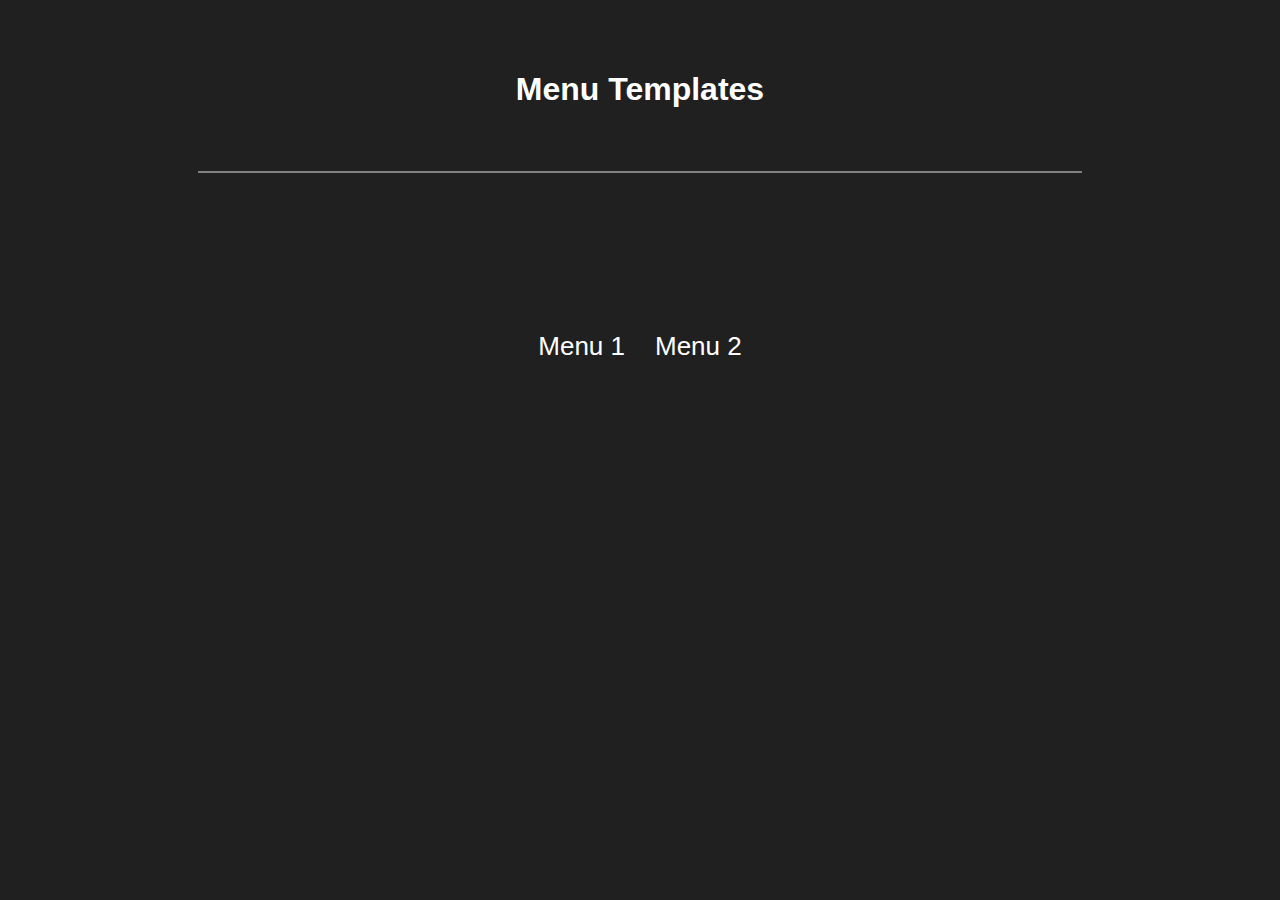
<file: index.html>
<!DOCTYPE html>
<html lang="en">
<head>
    <meta charset="UTF-8">
    <meta name="viewport" content="width=device-width, initial-scale=1.0">
    <title>Home | Menu Templates</title>
    <link rel="stylesheet" href="index.css">
    <link rel="stylesheet" href="https://cdnjs.cloudflare.com/ajax/libs/font-awesome/4.7.0/css/font-awesome.min.css">
    <link rel="icon" href="pictures/">
</head>
<body>
    <h1>Menu Templates</h1>
    <ul>
        <a href="menu_one.html"><li>Menu 1</li></a>
        <a href="menu_two.html"><li>Menu 2</li></a>
    </ul>
</body>
</html>
</file>
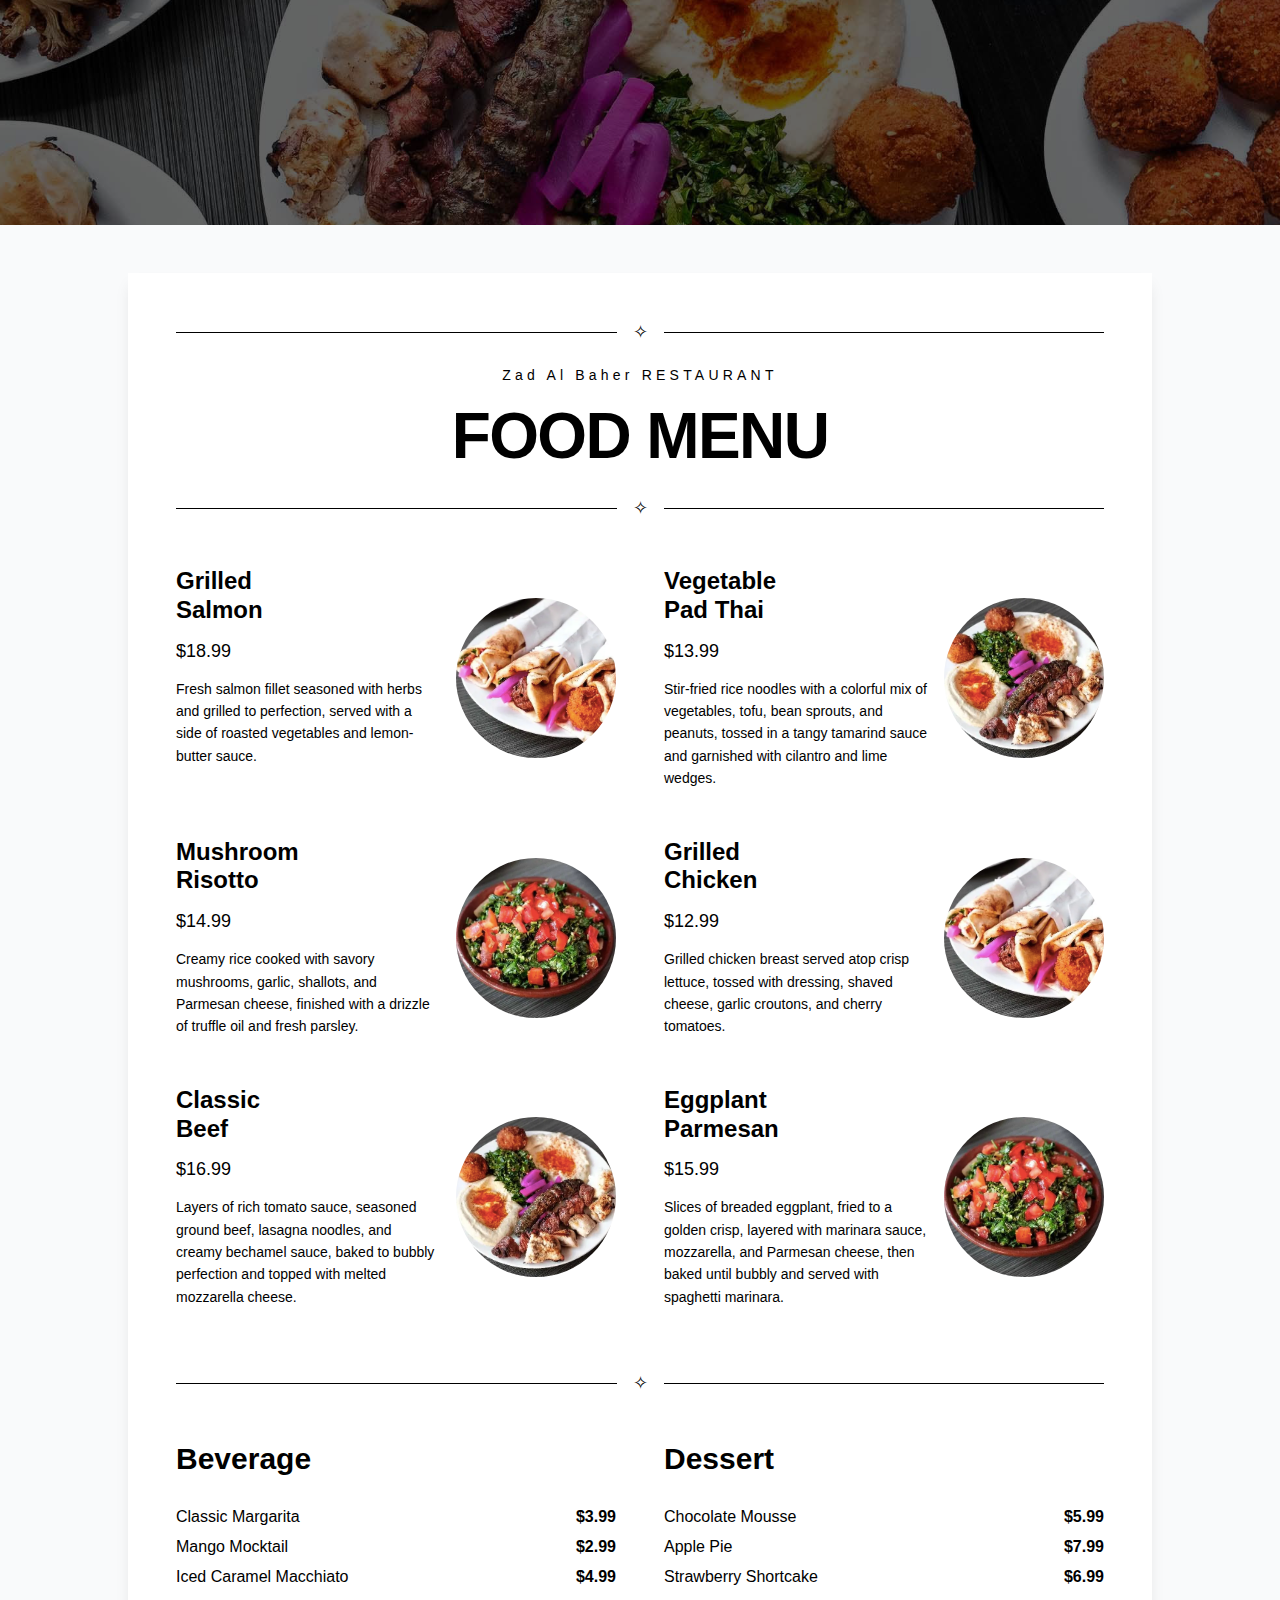
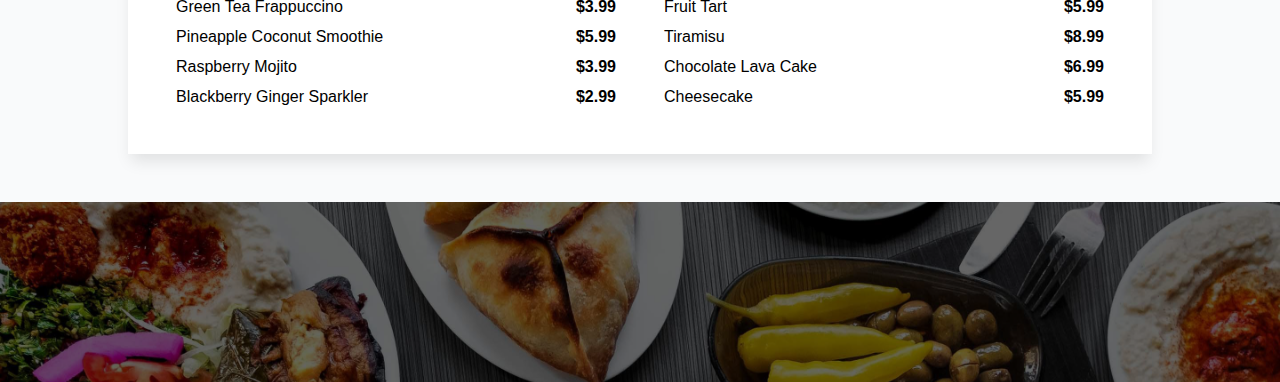
<file: menu_one.html>
<!DOCTYPE html>
<html lang="en">
<head>
    <meta charset="UTF-8">
    <meta name="viewport" content="width=device-width, initial-scale=1.0">
    <title>Home | Menu 1 Template</title>
    <link rel="stylesheet" href="menu_one.css">
    <link rel="stylesheet" href="https://cdnjs.cloudflare.com/ajax/libs/font-awesome/4.7.0/css/font-awesome.min.css">
    <link rel="icon" href="pictures/">
</head>
<body>
    <header></header>
    <div class="body">
        <div class="container">
            <!-- Header Section -->
            <div class="header">
                <!-- Top decorative line -->
                <div class="decorative-line">
                    <div class="line"></div>
                    <div class="star">✧</div>
                    <div class="line"></div>
                </div>
                
                <h1 class="restaurant-name">Zad Al Baher RESTAURANT</h1>
                
                <h2 class="menu-title">FOOD MENU</h2>
                
                <!-- Bottom decorative line -->
                <div class="decorative-line">
                    <div class="line"></div>
                    <div class="star">✧</div>
                    <div class="line"></div>
                </div>
            </div>
    
            <!-- Main Dishes Section -->
            <main>
                <section class="main-dishes">
                    <h1 id="title">Main Dishes</h1>
                    <div class="cats">
                        <div class="cat">
                            <div class="col col-1">
                                <h2 id="name">Grilled<br>Salmon</h2>
                                <h4 id="price">$18.99</h4>
                                <p id="description">Fresh salmon fillet seasoned with herbs and grilled to perfection, served with a side of roasted vegetables and lemon-butter sauce.</p>
                            </div>
                            <div class="col col-2">
                                <img id="image" src="pictures/Food 1.jpg" alt="Grilled Salmon">
                            </div>
                        </div>
                        <div class="cat">
                            <div class="col col-1">
                                <h2 id="name">Vegetable<br>Pad Thai</h2>
                                <h4 id="price">$13.99</h4>
                                <p id="description">Stir-fried rice noodles with a colorful mix of vegetables, tofu, bean sprouts, and peanuts, tossed in a tangy tamarind sauce and garnished with cilantro and lime wedges.</p>
                            </div>
                            <div class="col col-2">
                                <img id="image" src="pictures/Food 2.jpg" alt="Vegetable Pad Thai">
                            </div>
                        </div>
                        <div class="cat">
                            <div class="col col-1">
                                <h2 id="name">Mushroom<br>Risotto</h2>
                                <h4 id="price">$14.99</h4>
                                <p id="description">Creamy rice cooked with savory mushrooms, garlic, shallots, and Parmesan cheese, finished with a drizzle of truffle oil and fresh parsley.</p>
                            </div>
                            <div class="col col-2">
                                <img id="image" src="pictures/Food 3.jpg" alt="Mushroom Risotto">
                            </div>
                        </div>
                        <div class="cat">
                            <div class="col col-1">
                                <h2 id="name">Grilled<br>Chicken</h2>
                                <h4 id="price">$12.99</h4>
                                <p id="description">Grilled chicken breast served atop crisp lettuce, tossed with dressing, shaved cheese, garlic croutons, and cherry tomatoes.</p>
                            </div>
                            <div class="col col-2">
                                <img id="image" src="pictures/Food 1.jpg" alt="Grilled Chicken">
                            </div>
                        </div>
                        <div class="cat">
                            <div class="col col-1">
                                <h2 id="name">Classic<br>Beef</h2>
                                <h4 id="price">$16.99</h4>
                                <p id="description">Layers of rich tomato sauce, seasoned ground beef, lasagna noodles, and creamy bechamel sauce, baked to bubbly perfection and topped with melted mozzarella cheese.</p>
                            </div>
                            <div class="col col-2">
                                <img id="image" src="pictures/Food 2.jpg" alt="Classic Beef">
                            </div>
                        </div>
                        <div class="cat">
                            <div class="col col-1">
                                <h2 id="name">Eggplant<br>Parmesan</h2>
                                <h4 id="price">$15.99</h4>
                                <p id="description">Slices of breaded eggplant, fried to a golden crisp, layered with marinara sauce, mozzarella, and Parmesan cheese, then baked until bubbly and served with spaghetti marinara.</p>
                            </div>
                            <div class="col col-2">
                                <img id="image" src="pictures/Food 3.jpg" alt="Eggplant Parmesan">
                            </div>
                        </div>
                    </div>
                </section>
            </main>
    
            <!-- Decorative separator -->
            <div class="separator">
                <div class="line"></div>
                <div class="star">✧</div>
                <div class="line"></div>
            </div>
    
            <!-- Beverages and Desserts Section -->
            <div class="bottom-section">
                <!-- Beverages -->
                <div class="beverage-section">
                    <h3>Beverage</h3>
                    <div class="menu-list">
                        <div class="menu-item">
                            <span class="item-name">Classic Margarita</span>
                            <span class="item-price">$3.99</span>
                        </div>
                        <div class="menu-item">
                            <span class="item-name">Mango Mocktail</span>
                            <span class="item-price">$2.99</span>
                        </div>
                        <div class="menu-item">
                            <span class="item-name">Iced Caramel Macchiato</span>
                            <span class="item-price">$4.99</span>
                        </div>
                        <div class="menu-item">
                            <span class="item-name">Green Tea Frappuccino</span>
                            <span class="item-price">$3.99</span>
                        </div>
                        <div class="menu-item">
                            <span class="item-name">Pineapple Coconut Smoothie</span>
                            <span class="item-price">$5.99</span>
                        </div>
                        <div class="menu-item">
                            <span class="item-name">Raspberry Mojito</span>
                            <span class="item-price">$3.99</span>
                        </div>
                        <div class="menu-item">
                            <span class="item-name">Blackberry Ginger Sparkler</span>
                            <span class="item-price">$2.99</span>
                        </div>
                    </div>
                </div>
    
                <!-- Desserts -->
                <div class="dessert-section">
                    <h3>Dessert</h3>
                    <div class="menu-list">
                        <div class="menu-item">
                            <span class="item-name">Chocolate Mousse</span>
                            <span class="item-price">$5.99</span>
                        </div>
                        <div class="menu-item">
                            <span class="item-name">Apple Pie</span>
                            <span class="item-price">$7.99</span>
                        </div>
                        <div class="menu-item">
                            <span class="item-name">Strawberry Shortcake</span>
                            <span class="item-price">$6.99</span>
                        </div>
                        <div class="menu-item">
                            <span class="item-name">Fruit Tart</span>
                            <span class="item-price">$5.99</span>
                        </div>
                        <div class="menu-item">
                            <span class="item-name">Tiramisu</span>
                            <span class="item-price">$8.99</span>
                        </div>
                        <div class="menu-item">
                            <span class="item-name">Chocolate Lava Cake</span>
                            <span class="item-price">$6.99</span>
                        </div>
                        <div class="menu-item">
                            <span class="item-name">Cheesecake</span>
                            <span class="item-price">$5.99</span>
                        </div>
                    </div>
                </div>
            </div>
        </div>
    </div>
    <footer></footer>
</body>
</html>
</file>
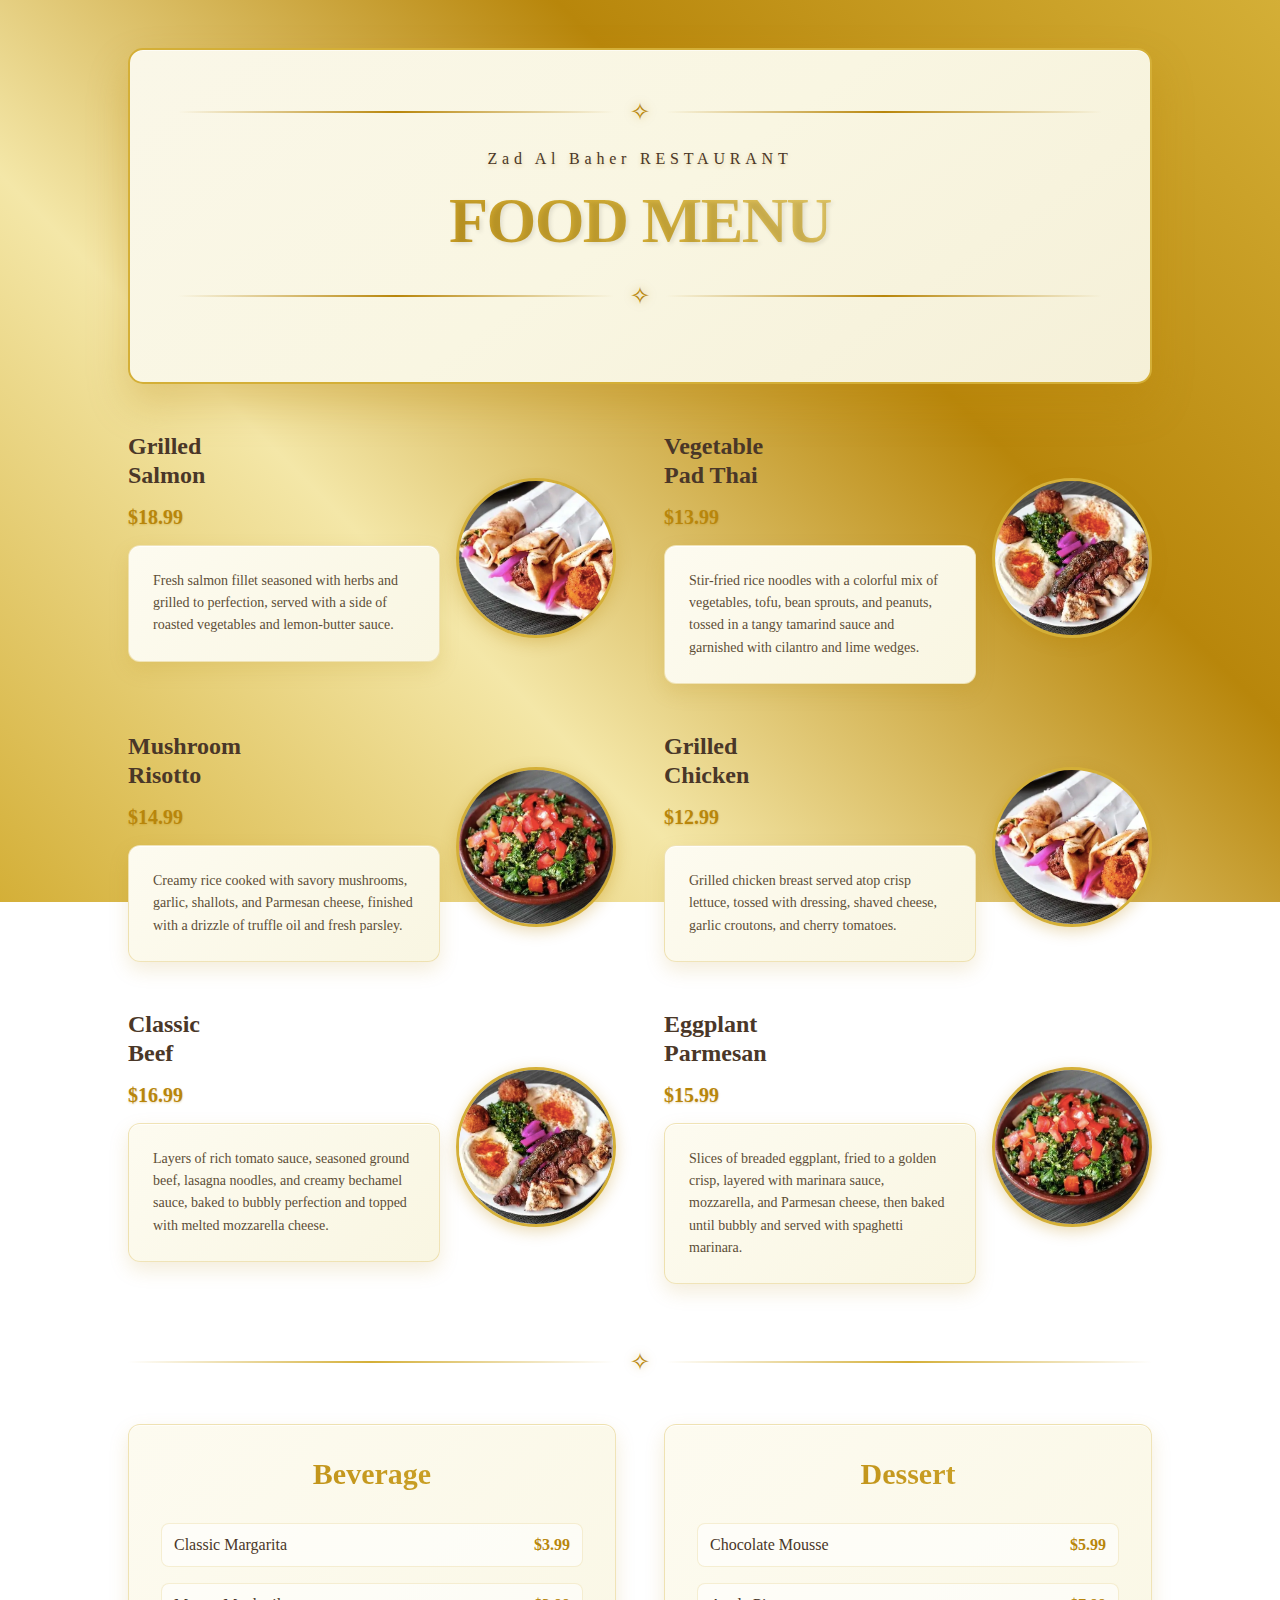
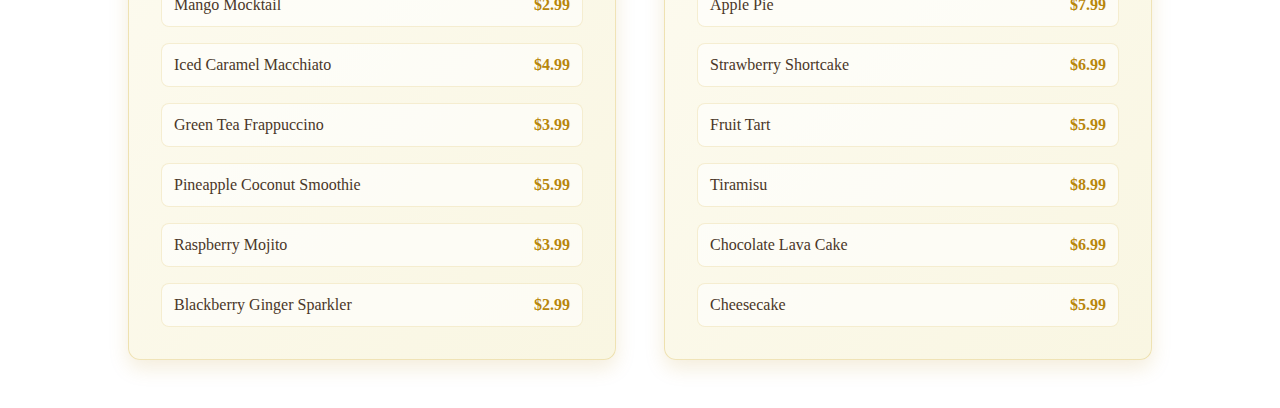
<file: menu_three.html>
<!DOCTYPE html>
<html lang="en">
<head>
    <meta charset="UTF-8">
    <meta name="viewport" content="width=device-width, initial-scale=1.0">
    <title>Home | Menu 3 Template</title>
    <link rel="stylesheet" href="menu_three.css">
    <link rel="stylesheet" href="https://cdnjs.cloudflare.com/ajax/libs/font-awesome/4.7.0/css/font-awesome.min.css">
    <link rel="icon" href="pictures/">
</head>
<body>
    <!-- <header></header> -->
    <div class="body">
        <div class="container">
            <!-- Header Section -->
            <div class="header">
                <!-- Top decorative line -->
                <div class="decorative-line">
                    <div class="line"></div>
                    <div class="star">✧</div>
                    <div class="line"></div>
                </div>
                
                <h1 class="restaurant-name">Zad Al Baher RESTAURANT</h1>
                
                <h2 class="menu-title">FOOD MENU</h2>
                
                <!-- Bottom decorative line -->
                <div class="decorative-line">
                    <div class="line"></div>
                    <div class="star">✧</div>
                    <div class="line"></div>
                </div>
            </div>
    
            <!-- Main Dishes Section -->
            <main>
                <section class="main-dishes">
                    <h1 id="title">Main Dishes</h1>
                    <div class="cats">
                        <div class="cat">
                            <div class="col col-1">
                                <h2 id="name">Grilled<br>Salmon</h2>
                                <h4 id="price">$18.99</h4>
                                <p id="description">Fresh salmon fillet seasoned with herbs and grilled to perfection, served with a side of roasted vegetables and lemon-butter sauce.</p>
                            </div>
                            <div class="col col-2">
                                <img id="image" src="pictures/Food 1.jpg" alt="Grilled Salmon">
                            </div>
                        </div>
                        <div class="cat">
                            <div class="col col-1">
                                <h2 id="name">Vegetable<br>Pad Thai</h2>
                                <h4 id="price">$13.99</h4>
                                <p id="description">Stir-fried rice noodles with a colorful mix of vegetables, tofu, bean sprouts, and peanuts, tossed in a tangy tamarind sauce and garnished with cilantro and lime wedges.</p>
                            </div>
                            <div class="col col-2">
                                <img id="image" src="pictures/Food 2.jpg" alt="Vegetable Pad Thai">
                            </div>
                        </div>
                        <div class="cat">
                            <div class="col col-1">
                                <h2 id="name">Mushroom<br>Risotto</h2>
                                <h4 id="price">$14.99</h4>
                                <p id="description">Creamy rice cooked with savory mushrooms, garlic, shallots, and Parmesan cheese, finished with a drizzle of truffle oil and fresh parsley.</p>
                            </div>
                            <div class="col col-2">
                                <img id="image" src="pictures/Food 3.jpg" alt="Mushroom Risotto">
                            </div>
                        </div>
                        <div class="cat">
                            <div class="col col-1">
                                <h2 id="name">Grilled<br>Chicken</h2>
                                <h4 id="price">$12.99</h4>
                                <p id="description">Grilled chicken breast served atop crisp lettuce, tossed with dressing, shaved cheese, garlic croutons, and cherry tomatoes.</p>
                            </div>
                            <div class="col col-2">
                                <img id="image" src="pictures/Food 1.jpg" alt="Grilled Chicken">
                            </div>
                        </div>
                        <div class="cat">
                            <div class="col col-1">
                                <h2 id="name">Classic<br>Beef</h2>
                                <h4 id="price">$16.99</h4>
                                <p id="description">Layers of rich tomato sauce, seasoned ground beef, lasagna noodles, and creamy bechamel sauce, baked to bubbly perfection and topped with melted mozzarella cheese.</p>
                            </div>
                            <div class="col col-2">
                                <img id="image" src="pictures/Food 2.jpg" alt="Classic Beef">
                            </div>
                        </div>
                        <div class="cat">
                            <div class="col col-1">
                                <h2 id="name">Eggplant<br>Parmesan</h2>
                                <h4 id="price">$15.99</h4>
                                <p id="description">Slices of breaded eggplant, fried to a golden crisp, layered with marinara sauce, mozzarella, and Parmesan cheese, then baked until bubbly and served with spaghetti marinara.</p>
                            </div>
                            <div class="col col-2">
                                <img id="image" src="pictures/Food 3.jpg" alt="Eggplant Parmesan">
                            </div>
                        </div>
                    </div>
                </section>
            </main>
    
            <!-- Decorative separator -->
            <div class="separator">
                <div class="line"></div>
                <div class="star">✧</div>
                <div class="line"></div>
            </div>
    
            <!-- Beverages and Desserts Section -->
            <div class="bottom-section">
                <!-- Beverages -->
                <div class="beverage-section">
                    <h3>Beverage</h3>
                    <div class="menu-list">
                        <div class="menu-item">
                            <span class="item-name">Classic Margarita</span>
                            <span class="item-price">$3.99</span>
                        </div>
                        <div class="menu-item">
                            <span class="item-name">Mango Mocktail</span>
                            <span class="item-price">$2.99</span>
                        </div>
                        <div class="menu-item">
                            <span class="item-name">Iced Caramel Macchiato</span>
                            <span class="item-price">$4.99</span>
                        </div>
                        <div class="menu-item">
                            <span class="item-name">Green Tea Frappuccino</span>
                            <span class="item-price">$3.99</span>
                        </div>
                        <div class="menu-item">
                            <span class="item-name">Pineapple Coconut Smoothie</span>
                            <span class="item-price">$5.99</span>
                        </div>
                        <div class="menu-item">
                            <span class="item-name">Raspberry Mojito</span>
                            <span class="item-price">$3.99</span>
                        </div>
                        <div class="menu-item">
                            <span class="item-name">Blackberry Ginger Sparkler</span>
                            <span class="item-price">$2.99</span>
                        </div>
                    </div>
                </div>
    
                <!-- Desserts -->
                <div class="dessert-section">
                    <h3>Dessert</h3>
                    <div class="menu-list">
                        <div class="menu-item">
                            <span class="item-name">Chocolate Mousse</span>
                            <span class="item-price">$5.99</span>
                        </div>
                        <div class="menu-item">
                            <span class="item-name">Apple Pie</span>
                            <span class="item-price">$7.99</span>
                        </div>
                        <div class="menu-item">
                            <span class="item-name">Strawberry Shortcake</span>
                            <span class="item-price">$6.99</span>
                        </div>
                        <div class="menu-item">
                            <span class="item-name">Fruit Tart</span>
                            <span class="item-price">$5.99</span>
                        </div>
                        <div class="menu-item">
                            <span class="item-name">Tiramisu</span>
                            <span class="item-price">$8.99</span>
                        </div>
                        <div class="menu-item">
                            <span class="item-name">Chocolate Lava Cake</span>
                            <span class="item-price">$6.99</span>
                        </div>
                        <div class="menu-item">
                            <span class="item-name">Cheesecake</span>
                            <span class="item-price">$5.99</span>
                        </div>
                    </div>
                </div>
            </div>
        </div>
    </div>
    <!-- <footer></footer> -->
</body>
</html>
</file>
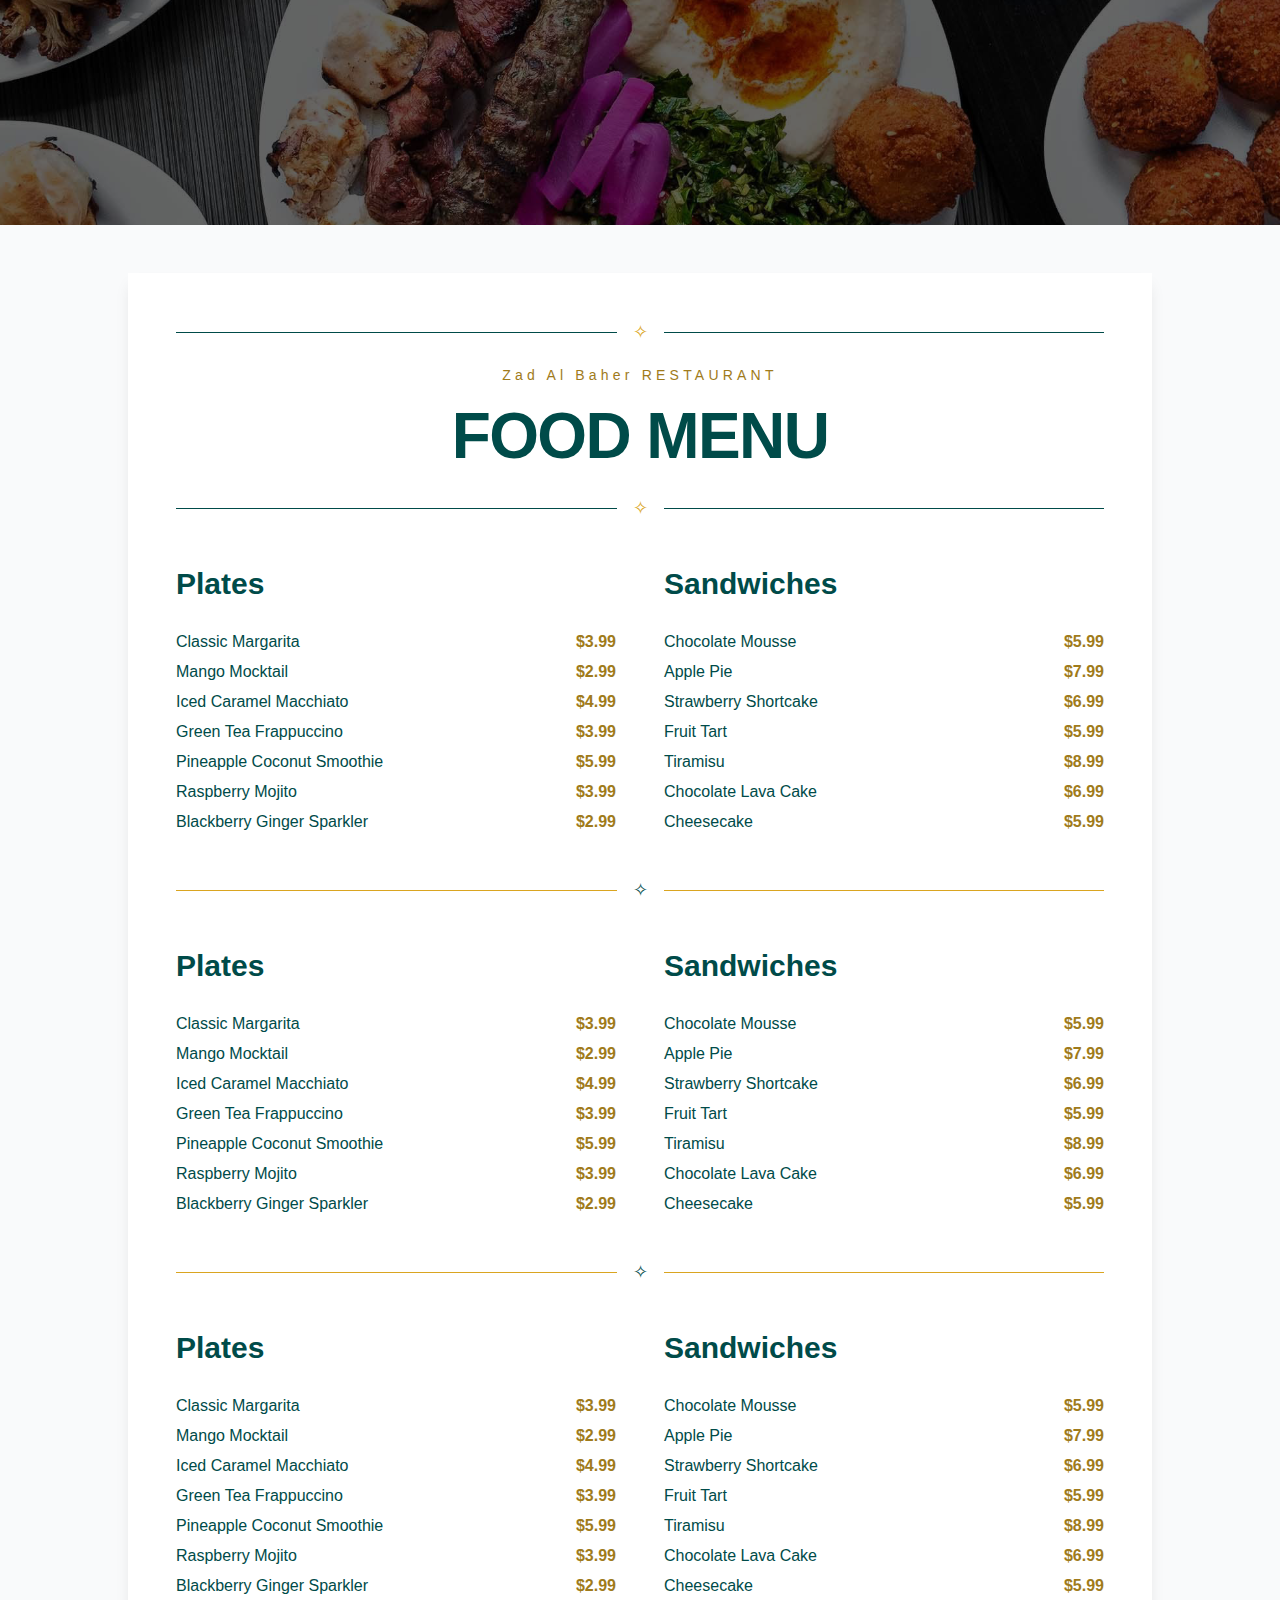
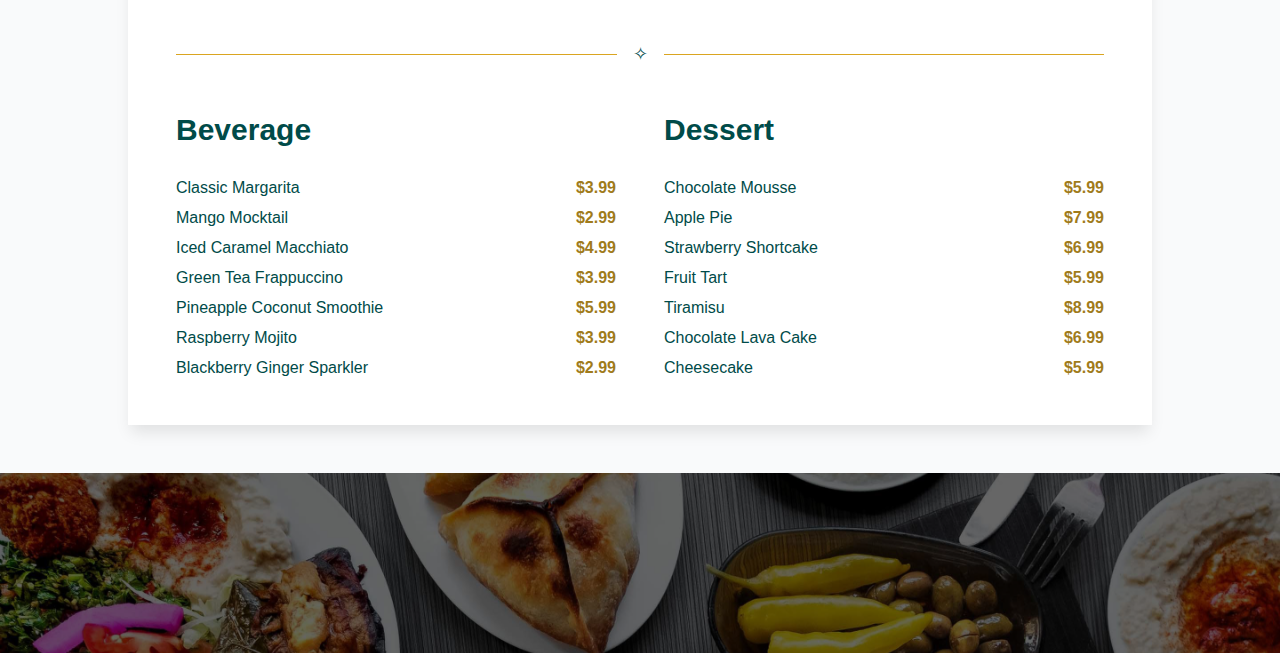
<file: menu_two.html>
<!DOCTYPE html>
<html lang="en">
<head>
    <meta charset="UTF-8">
    <meta name="viewport" content="width=device-width, initial-scale=1.0">
    <title>Home | Menu 2 Template</title>
    <link rel="stylesheet" href="menu_two.css">
    <link rel="stylesheet" href="https://cdnjs.cloudflare.com/ajax/libs/font-awesome/4.7.0/css/font-awesome.min.css">
    <link rel="icon" href="pictures/">
</head>
<body>
    <header></header>
    <div class="body">
        <div class="container">
            <!-- Header Section -->
            <div class="header">
                <!-- Top decorative line -->
                <div class="decorative-line">
                    <div class="line"></div>
                    <div class="star">✧</div>
                    <div class="line"></div>
                </div>
                
                <h1 class="restaurant-name">Zad Al Baher RESTAURANT</h1>
                
                <h2 class="menu-title">FOOD MENU</h2>
                
                <!-- Bottom decorative line -->
                <div class="decorative-line">
                    <div class="line"></div>
                    <div class="star">✧</div>
                    <div class="line"></div>
                </div>
            </div>
    
            <!-- Beverages and Desserts Section -->
            <div class="bottom-section">
                <!-- Beverages -->
                <div class="beverage-section">
                    <h3>Plates</h3>
                    <div class="menu-list">
                        <div class="menu-item">
                            <span class="item-name">Classic Margarita</span>
                            <span class="item-price">$3.99</span>
                        </div>
                        <div class="menu-item">
                            <span class="item-name">Mango Mocktail</span>
                            <span class="item-price">$2.99</span>
                        </div>
                        <div class="menu-item">
                            <span class="item-name">Iced Caramel Macchiato</span>
                            <span class="item-price">$4.99</span>
                        </div>
                        <div class="menu-item">
                            <span class="item-name">Green Tea Frappuccino</span>
                            <span class="item-price">$3.99</span>
                        </div>
                        <div class="menu-item">
                            <span class="item-name">Pineapple Coconut Smoothie</span>
                            <span class="item-price">$5.99</span>
                        </div>
                        <div class="menu-item">
                            <span class="item-name">Raspberry Mojito</span>
                            <span class="item-price">$3.99</span>
                        </div>
                        <div class="menu-item">
                            <span class="item-name">Blackberry Ginger Sparkler</span>
                            <span class="item-price">$2.99</span>
                        </div>
                    </div>
                </div>

                <!-- Desserts -->
                <div class="dessert-section">
                    <h3>Sandwiches</h3>
                    <div class="menu-list">
                        <div class="menu-item">
                            <span class="item-name">Chocolate Mousse</span>
                            <span class="item-price">$5.99</span>
                        </div>
                        <div class="menu-item">
                            <span class="item-name">Apple Pie</span>
                            <span class="item-price">$7.99</span>
                        </div>
                        <div class="menu-item">
                            <span class="item-name">Strawberry Shortcake</span>
                            <span class="item-price">$6.99</span>
                        </div>
                        <div class="menu-item">
                            <span class="item-name">Fruit Tart</span>
                            <span class="item-price">$5.99</span>
                        </div>
                        <div class="menu-item">
                            <span class="item-name">Tiramisu</span>
                            <span class="item-price">$8.99</span>
                        </div>
                        <div class="menu-item">
                            <span class="item-name">Chocolate Lava Cake</span>
                            <span class="item-price">$6.99</span>
                        </div>
                        <div class="menu-item">
                            <span class="item-name">Cheesecake</span>
                            <span class="item-price">$5.99</span>
                        </div>
                    </div>
                </div>
            </div>

            <!-- Decorative separator -->
            <div class="separator">
                <div class="line"></div>
                <div class="star">✧</div>
                <div class="line"></div>
            </div>

            <!-- Beverages and Desserts Section -->
            <div class="bottom-section">
                <!-- Beverages -->
                <div class="beverage-section">
                    <h3>Plates</h3>
                    <div class="menu-list">
                        <div class="menu-item">
                            <span class="item-name">Classic Margarita</span>
                            <span class="item-price">$3.99</span>
                        </div>
                        <div class="menu-item">
                            <span class="item-name">Mango Mocktail</span>
                            <span class="item-price">$2.99</span>
                        </div>
                        <div class="menu-item">
                            <span class="item-name">Iced Caramel Macchiato</span>
                            <span class="item-price">$4.99</span>
                        </div>
                        <div class="menu-item">
                            <span class="item-name">Green Tea Frappuccino</span>
                            <span class="item-price">$3.99</span>
                        </div>
                        <div class="menu-item">
                            <span class="item-name">Pineapple Coconut Smoothie</span>
                            <span class="item-price">$5.99</span>
                        </div>
                        <div class="menu-item">
                            <span class="item-name">Raspberry Mojito</span>
                            <span class="item-price">$3.99</span>
                        </div>
                        <div class="menu-item">
                            <span class="item-name">Blackberry Ginger Sparkler</span>
                            <span class="item-price">$2.99</span>
                        </div>
                    </div>
                </div>

                <!-- Desserts -->
                <div class="dessert-section">
                    <h3>Sandwiches</h3>
                    <div class="menu-list">
                        <div class="menu-item">
                            <span class="item-name">Chocolate Mousse</span>
                            <span class="item-price">$5.99</span>
                        </div>
                        <div class="menu-item">
                            <span class="item-name">Apple Pie</span>
                            <span class="item-price">$7.99</span>
                        </div>
                        <div class="menu-item">
                            <span class="item-name">Strawberry Shortcake</span>
                            <span class="item-price">$6.99</span>
                        </div>
                        <div class="menu-item">
                            <span class="item-name">Fruit Tart</span>
                            <span class="item-price">$5.99</span>
                        </div>
                        <div class="menu-item">
                            <span class="item-name">Tiramisu</span>
                            <span class="item-price">$8.99</span>
                        </div>
                        <div class="menu-item">
                            <span class="item-name">Chocolate Lava Cake</span>
                            <span class="item-price">$6.99</span>
                        </div>
                        <div class="menu-item">
                            <span class="item-name">Cheesecake</span>
                            <span class="item-price">$5.99</span>
                        </div>
                    </div>
                </div>
            </div>

            <!-- Decorative separator -->
            <div class="separator">
                <div class="line"></div>
                <div class="star">✧</div>
                <div class="line"></div>
            </div>

            <!-- Beverages and Desserts Section -->
            <div class="bottom-section">
                <!-- Beverages -->
                <div class="beverage-section">
                    <h3>Plates</h3>
                    <div class="menu-list">
                        <div class="menu-item">
                            <span class="item-name">Classic Margarita</span>
                            <span class="item-price">$3.99</span>
                        </div>
                        <div class="menu-item">
                            <span class="item-name">Mango Mocktail</span>
                            <span class="item-price">$2.99</span>
                        </div>
                        <div class="menu-item">
                            <span class="item-name">Iced Caramel Macchiato</span>
                            <span class="item-price">$4.99</span>
                        </div>
                        <div class="menu-item">
                            <span class="item-name">Green Tea Frappuccino</span>
                            <span class="item-price">$3.99</span>
                        </div>
                        <div class="menu-item">
                            <span class="item-name">Pineapple Coconut Smoothie</span>
                            <span class="item-price">$5.99</span>
                        </div>
                        <div class="menu-item">
                            <span class="item-name">Raspberry Mojito</span>
                            <span class="item-price">$3.99</span>
                        </div>
                        <div class="menu-item">
                            <span class="item-name">Blackberry Ginger Sparkler</span>
                            <span class="item-price">$2.99</span>
                        </div>
                    </div>
                </div>

                <!-- Desserts -->
                <div class="dessert-section">
                    <h3>Sandwiches</h3>
                    <div class="menu-list">
                        <div class="menu-item">
                            <span class="item-name">Chocolate Mousse</span>
                            <span class="item-price">$5.99</span>
                        </div>
                        <div class="menu-item">
                            <span class="item-name">Apple Pie</span>
                            <span class="item-price">$7.99</span>
                        </div>
                        <div class="menu-item">
                            <span class="item-name">Strawberry Shortcake</span>
                            <span class="item-price">$6.99</span>
                        </div>
                        <div class="menu-item">
                            <span class="item-name">Fruit Tart</span>
                            <span class="item-price">$5.99</span>
                        </div>
                        <div class="menu-item">
                            <span class="item-name">Tiramisu</span>
                            <span class="item-price">$8.99</span>
                        </div>
                        <div class="menu-item">
                            <span class="item-name">Chocolate Lava Cake</span>
                            <span class="item-price">$6.99</span>
                        </div>
                        <div class="menu-item">
                            <span class="item-name">Cheesecake</span>
                            <span class="item-price">$5.99</span>
                        </div>
                    </div>
                </div>
            </div>
    
            <!-- Decorative separator -->
            <div class="separator">
                <div class="line"></div>
                <div class="star">✧</div>
                <div class="line"></div>
            </div>
    
            <!-- Beverages and Desserts Section -->
            <div class="bottom-section">
                <!-- Beverages -->
                <div class="beverage-section">
                    <h3>Beverage</h3>
                    <div class="menu-list">
                        <div class="menu-item">
                            <span class="item-name">Classic Margarita</span>
                            <span class="item-price">$3.99</span>
                        </div>
                        <div class="menu-item">
                            <span class="item-name">Mango Mocktail</span>
                            <span class="item-price">$2.99</span>
                        </div>
                        <div class="menu-item">
                            <span class="item-name">Iced Caramel Macchiato</span>
                            <span class="item-price">$4.99</span>
                        </div>
                        <div class="menu-item">
                            <span class="item-name">Green Tea Frappuccino</span>
                            <span class="item-price">$3.99</span>
                        </div>
                        <div class="menu-item">
                            <span class="item-name">Pineapple Coconut Smoothie</span>
                            <span class="item-price">$5.99</span>
                        </div>
                        <div class="menu-item">
                            <span class="item-name">Raspberry Mojito</span>
                            <span class="item-price">$3.99</span>
                        </div>
                        <div class="menu-item">
                            <span class="item-name">Blackberry Ginger Sparkler</span>
                            <span class="item-price">$2.99</span>
                        </div>
                    </div>
                </div>
    
                <!-- Desserts -->
                <div class="dessert-section">
                    <h3>Dessert</h3>
                    <div class="menu-list">
                        <div class="menu-item">
                            <span class="item-name">Chocolate Mousse</span>
                            <span class="item-price">$5.99</span>
                        </div>
                        <div class="menu-item">
                            <span class="item-name">Apple Pie</span>
                            <span class="item-price">$7.99</span>
                        </div>
                        <div class="menu-item">
                            <span class="item-name">Strawberry Shortcake</span>
                            <span class="item-price">$6.99</span>
                        </div>
                        <div class="menu-item">
                            <span class="item-name">Fruit Tart</span>
                            <span class="item-price">$5.99</span>
                        </div>
                        <div class="menu-item">
                            <span class="item-name">Tiramisu</span>
                            <span class="item-price">$8.99</span>
                        </div>
                        <div class="menu-item">
                            <span class="item-name">Chocolate Lava Cake</span>
                            <span class="item-price">$6.99</span>
                        </div>
                        <div class="menu-item">
                            <span class="item-name">Cheesecake</span>
                            <span class="item-price">$5.99</span>
                        </div>
                    </div>
                </div>
            </div>
        </div>
    </div>
    <footer></footer>
</body>
</html>
</file>
<file: index.css>
body {
    background-color: #202020;
    font-family: Arial, Helvetica, sans-serif;
}

h1 {
    text-align: center;
    padding: 5% 0;
    width: 70%;
    margin: 0 auto;
    color: white;
    border-bottom: 2px solid grey;
}

ul {
    display: flex;
    margin: 12.5% auto;
    align-items: center;
    justify-content: center;
    padding: 0;
}

ul a {
    text-decoration: none;
    margin: 0 15px;
    width: fit-content;
}

ul a li {
    list-style: none;
    width: 100%;
    text-align: center;
    justify-content: center;
    color: white;
    font-size: 26px;
}

ul a li:hover {
    text-decoration: underline grey;
}

@media screen and (max-width: 414px) {
    ul {
        display: block;
        margin: 40% 0;
    }
    ul a li {
        margin: 50px 0;
        font-size: 20px;
    }
}
</file>
<file: menu_one.css>
* {
    margin: 0;
    padding: 0;
    box-sizing: border-box;
}

body {
    font-family: Arial, sans-serif;
    background-color: #f9fafb;
    /* padding: 3rem 1rem; */
    padding: 0;
}

header {
    background-image: url('pictures/Food_bg_header.jpg'); /* Replace with your image */
    background-size: cover;
    background-position: center;
    height: 25vh; /* Full height of the viewport */
    display: flex;
    flex-direction: column;
    justify-content: center; /* Center content vertically */
    align-items: center; /* Center content horizontally */
    color: white;
    text-align: center;
    background-repeat: no-repeat;
    background-attachment: fixed;
    filter: brightness(0.4);
}

.body {
    padding: 3rem 1rem;
}

.container {
    max-width: 64rem;
    margin: 0 auto;
    background-color: white;
    box-shadow: 0 10px 15px -3px rgba(0, 0, 0, 0.1);
    padding: 3rem;
}

/* Header Section */
.header {
    text-align: center;
    margin-bottom: 3rem;
}

.decorative-line {
    display: flex;
    align-items: center;
    justify-content: center;
    margin-bottom: 1.5rem;
}

.decorative-line .line {
    flex: 1;
    height: 1px;
    background-color: black;
}

.decorative-line .star {
    margin: 0 1rem;
    color: black;
    font-size: 1.125rem;
}

.restaurant-name {
    font-size: 0.875rem;
    letter-spacing: 0.3em;
    color: black;
    margin-bottom: 1rem;
    font-weight: 300;
}

.menu-title {
    font-size: 4rem;
    font-weight: bold;
    color: black;
    margin-bottom: 1.5rem;
    letter-spacing: -0.025em;
}

/* Main Dishes Section */
.main-dishes {
    margin-bottom: 4rem;
}

#title {
    display: none; /* We'll use the header instead */
}

.cats {
    display: grid;
    grid-template-columns: 1fr 1fr;
    gap: 3rem;
}

.cat {
    display: flex;
    gap: 1rem;
    align-items: flex-start;
}

.col-1 {
    flex: 1;
}

.col-2 {
    width: 10rem;
    height: 10rem;
    flex-shrink: 0;
    margin: auto 0;
}

#name {
    font-size: 1.5rem;
    font-weight: bold;
    color: black;
    margin-bottom: 0.5rem;
    line-height: 1.2;
}

#price {
    font-size: 1.125rem;
    font-weight: 300;
    color: black;
    /* margin-bottom: 0.75rem; */
    margin: 1rem 0;
}

#description {
    font-size: 0.875rem;
    color: black;
    line-height: 1.6;
}

#image {
    width: 100%;
    height: 100%;
    border-radius: 50%;
    object-fit: cover;
}

/* Decorative separator */
.separator {
    display: flex;
    align-items: center;
    justify-content: center;
    margin: 3rem 0;
}

.separator .line {
    flex: 1;
    height: 1px;
    background-color: black;
}

.separator .star {
    margin: 0 1rem;
    color: black;
    font-size: 1.125rem;
}

/* Beverages and Desserts */
.bottom-section {
    display: grid;
    grid-template-columns: 1fr 1fr;
    gap: 3rem;
}

.beverage-section h3,
.dessert-section h3 {
    font-size: 1.875rem;
    font-weight: bold;
    color: black;
    margin-bottom: 2rem;
}

.menu-list {
    display: flex;
    flex-direction: column;
    gap: 0.75rem;
}

.menu-item {
    display: flex;
    justify-content: space-between;
    align-items: center;
}

.menu-item .item-name {
    color: black;
    font-weight: 500;
}

.menu-item .item-price {
    color: black;
    font-weight: 600;
}

footer {
    background-image: url('pictures/Food_bg_footer.jpg'); /* Replace with your image */
    background-size: cover;
    background-position: center;
    height: 20vh; /* Full height of the viewport */
    display: flex;
    flex-direction: column;
    justify-content: center; /* Center content vertically */
    align-items: center; /* Center content horizontally */
    color: white;
    text-align: center;
    background-repeat: no-repeat;
    /* background-attachment: fixed; */
    filter: brightness(0.4);
}

/* Responsive Design */
@media (max-width: 768px) {
    header {
        background-attachment: unset;
    }

    .container {
        padding: 2rem;
    }

    .menu-title {
        font-size: 3rem;
    }

    .cats {
        grid-template-columns: unset;
    }

    .cat {
        flex-direction: column;
        align-items: center;
        text-align: center;
    }

    .col-2 {
        order: -1;
        margin-bottom: 1rem;
        width: 6rem;
        height: 6rem;
        margin: unset;
    }

    .bottom-section {
        grid-template-columns: 1fr;
    }
}

@media (max-width: 480px) {
    .body {
        padding: 3rem 1rem;
    }

    header {
        background-attachment: unset;
    }

    .container {
        padding: 1.5rem;
    }

    .menu-title {
        font-size: 2.5rem;
    }
}
</file>
<file: menu_three.css>
* {
    margin: 0;
    padding: 0;
    box-sizing: border-box;
}

body {
    /* font-family: Arial, sans-serif;
    background-color: #f9fafb; */
    /* padding: 3rem 1rem; */
    font-family: 'Georgia', serif;
    background: linear-gradient(135deg, #d4af37 0%, #f4e7a8 50%, #b8860b 100%);
    background-attachment: fixed;
    padding: 0;
    min-height: 100vh;
    padding: 0;
}

/* header, footer {
    background: linear-gradient(rgba(212, 175, 55, 0.9), rgba(184, 134, 11, 0.9)), url('pictures/Fatima_s_Food_bg-cropped.jpg');
    background-size: cover;
    background-position: center 180%;
    height: 25vh;
    display: flex;
    flex-direction: column;
    justify-content: center;
    align-items: center;
    color: #fff8dc;
    text-align: center;
    background-repeat: no-repeat;
    background-attachment: fixed;
    box-shadow: 0 4px 20px rgba(184, 134, 11, 0.4);
} */

.body {
    padding: 3rem 1rem;
}

.container {
    max-width: 64rem;
    margin: 0 auto;
    /* background-color: white;
    box-shadow: 0 10px 15px -3px rgba(0, 0, 0, 0.1);
    padding: 3rem; */
}

/* Header Section */
.header {
    text-align: center;
    margin-bottom: 3rem;
    background: linear-gradient(145deg, #faf7e8 0%, #f9f6e2 50%, #f5f0d8 100%);
    box-shadow: 
        0 20px 40px rgba(184, 134, 11, 0.3),
        inset 0 1px 0 rgba(255, 255, 255, 0.6);
    padding: 3rem;
    border-radius: 15px;
    border: 2px solid #d4af37;
    position: relative;
}

.container::before {
    content: '';
    position: absolute;
    top: -2px;
    left: -2px;
    right: -2px;
    bottom: -2px;
    background: linear-gradient(45deg, #d4af37, #f4e7a8, #b8860b, #d4af37);
    z-index: -1;
}

.decorative-line {
    display: flex;
    align-items: center;
    justify-content: center;
    margin-bottom: 1.5rem;
}

.decorative-line .line {
    flex: 1;
    /* height: 1px;
    background-color: black; */
    height: 2px;
    background: linear-gradient(90deg, transparent, #b8860b, transparent);
}

.decorative-line .star {
    margin: 0 1rem;
    /* color: black;
    font-size: 1.125rem; */
    color: #b8860b;
    font-size: 1.5rem;
    text-shadow: 0 0 10px rgba(184, 134, 11, 0.5);
}

.restaurant-name {
    /* font-size: 0.875rem; */
    font-size: 1rem;
    letter-spacing: 0.3em;
    /* color: black; */
    color: #4a3728;
    margin-bottom: 1rem;
    /* font-weight: 300; */
    font-weight: 400;
    text-shadow: 0 2px 4px rgba(184, 134, 11, 0.3);
}

.menu-title {
    font-size: 4rem;
    font-weight: bold;
    /* color: black; */
    background: linear-gradient(45deg, #b8860b, #d4af37, #f4e7a8);
    -webkit-background-clip: text;
    -webkit-text-fill-color: transparent;
    background-clip: text;
    margin-bottom: 1.5rem;
    letter-spacing: -0.025em;
    text-shadow: 2px 2px 4px rgba(0, 0, 0, 0.1);
}

/* Main Dishes Section */
.main-dishes {
    margin-bottom: 4rem;
}

#title {
    display: none; /* We'll use the header instead */
}

.cats {
    display: grid;
    grid-template-columns: 1fr 1fr;
    gap: 3rem;
}

.cat {
    display: flex;
    gap: 1rem;
    align-items: flex-start;
}

.col-1 {
    flex: 1;
}

.col-2 {
    width: 10rem;
    height: 10rem;
    flex-shrink: 0;
    margin: auto 0;
}

#name {
    font-size: 1.5rem;
    font-weight: bold;
    color: #4a3728;
    margin-bottom: 0.5rem;
    line-height: 1.2;
}

#price {
    font-size: 1.25rem;
    font-weight: 600;
    color: #b8860b;
    margin: 1rem 0;
    text-shadow: 0 1px 2px rgba(184, 134, 11, 0.3);
}

#description {
    font-size: 0.875rem;
    color: #5d4e37;
    line-height: 1.6;
    background: linear-gradient(135deg, #fdfbf0 0%, #f9f6e2 100%);
    padding: 1.5rem;
    border-radius: 12px;
    box-shadow: 
        0 8px 20px rgba(184, 134, 11, 0.15),
        inset 0 1px 0 rgba(255, 255, 255, 0.8);
    border: 1px solid rgba(212, 175, 55, 0.3);
    transition: transform 0.3s ease, box-shadow 0.3s ease;
}

#image {
    width: 100%;
    height: 100%;
    border-radius: 50%;
    object-fit: cover;
    border: 3px solid #d4af37;
    box-shadow: 0 4px 15px rgba(184, 134, 11, 0.3);
}

/* Decorative separator */
.separator {
    display: flex;
    align-items: center;
    justify-content: center;
    margin: 3rem 0;
}

.separator .line {
    flex: 1;
    /* height: 1px;
    background-color: black; */
    height: 2px;
    background: linear-gradient(90deg, transparent, #d4af37, transparent);
}

.separator .star {
    margin: 0 1rem;
    /* color: black;
    font-size: 1.125rem; */
    color: #b8860b;
    font-size: 1.5rem;
    text-shadow: 0 0 10px rgba(184, 134, 11, 0.5);
}

/* Beverages and Desserts */
.bottom-section {
    display: grid;
    grid-template-columns: 1fr 1fr;
    gap: 3rem;
}

.beverage-section, .dessert-section {
    background: linear-gradient(135deg, #fdfbf0 0%, #f9f6e2 100%);
    padding: 2rem;
    border-radius: 12px;
    box-shadow: 
        0 8px 20px rgba(184, 134, 11, 0.15),
        inset 0 1px 0 rgba(255, 255, 255, 0.8);
    border: 1px solid rgba(212, 175, 55, 0.3);
}

.beverage-section h3,
.dessert-section h3 {
    font-size: 1.875rem;
    font-weight: bold;
    color: #4a3728;
    margin-bottom: 2rem;
    text-align: center;
    background: linear-gradient(45deg, #b8860b, #d4af37);
    -webkit-background-clip: text;
    -webkit-text-fill-color: transparent;
    background-clip: text;
}

.menu-list {
    display: flex;
    flex-direction: column;
    gap: 1rem;
}

.menu-item {
    display: flex;
    justify-content: space-between;
    align-items: center;
    padding: 0.75rem;
    background: rgba(255, 255, 255, 0.6);
    border-radius: 8px;
    border: 1px solid rgba(212, 175, 55, 0.2);
    transition: background-color 0.3s ease;
}

.menu-item:hover {
    background: rgba(244, 231, 168, 0.3);
}

.menu-item .item-name {
    /* color: black; */
    color: #4a3728;
    font-weight: 500;
}

.menu-item .item-price {
    /* color: black; */
    color: #b8860b;
    font-weight: 600;
}

/* Responsive Design */
@media (max-width: 768px) {
    .container {
        padding: 2rem;
    }

    .menu-title {
        font-size: 3rem;
    }

    .cats {
        grid-template-columns: unset;
    }

    .cat {
        flex-direction: column;
        align-items: center;
        text-align: center;
    }

    .col-2 {
        order: -1;
        margin-bottom: 1rem;
        width: 6rem;
        height: 6rem;
        margin: unset;
    }

    .bottom-section {
        grid-template-columns: 1fr;
    }
}

@media (max-width: 480px) {
    .body {
        padding: 1rem;
    }

    .container {
        padding: 1.5rem;
    }

    .menu-title {
        font-size: 2.5rem;
    }
}
</file>
<file: menu_two.css>
:root {
/*     --green: #002B2A; */
    --green: #004b49;
    --gold: goldenrod;
    --gold-2: #a07b1b;
}

* {
    margin: 0;
    padding: 0;
    box-sizing: border-box;
}

body {
    font-family: Arial, sans-serif;
    background-color: #f9fafb;
    /* padding: 3rem 1rem; */
    padding: 0;
}

header {
    background-image: url('pictures/Food_bg_header.jpg'); /* Replace with your image */
    background-size: cover;
    background-position: center;
    height: 25vh; /* Full height of the viewport */
    display: flex;
    flex-direction: column;
    justify-content: center; /* Center content vertically */
    align-items: center; /* Center content horizontally */
    color: white;
    text-align: center;
    background-repeat: no-repeat;
    background-attachment: fixed;
    filter: brightness(0.4);
}

.body {
    padding: 3rem 1rem;
}

.container {
    max-width: 64rem;
    margin: 0 auto;
    background-color: white;
    box-shadow: 0 10px 15px -3px rgba(0, 0, 0, 0.1);
    padding: 3rem;
}

/* Header Section */
.header {
    text-align: center;
    margin-bottom: 3rem;
}

.decorative-line {
    display: flex;
    align-items: center;
    justify-content: center;
    margin-bottom: 1.5rem;
}

.decorative-line .line {
    flex: 1;
    height: 1px;
    background-color: var(--green);
}

.decorative-line .star {
    margin: 0 1rem;
    color: var(--gold);
    font-size: 1.125rem;
}

.restaurant-name {
    font-size: 0.875rem;
    letter-spacing: 0.3em;
    color: var(--gold-2);
    margin-bottom: 1rem;
    font-weight: 300;
}

.menu-title {
    font-size: 4rem;
    font-weight: bold;
    color: var(--green);
    margin-bottom: 1.5rem;
    letter-spacing: -0.025em;
}

/* Decorative separator */
.separator {
    display: flex;
    align-items: center;
    justify-content: center;
    margin: 3rem 0;
}

.separator .line {
    flex: 1;
    height: 1px;
    background-color: var(--gold);
}

.separator .star {
    margin: 0 1rem;
    color: var(--green);
    font-size: 1.125rem;
}

/* Beverages and Desserts */
.bottom-section {
    display: grid;
    grid-template-columns: 1fr 1fr;
    gap: 3rem;
    /* margin: 3rem 0; */
}

.beverage-section h3,
.dessert-section h3 {
    font-size: 1.875rem;
    font-weight: bold;
    color: var(--green);
    margin-bottom: 2rem;
}

.menu-list {
    display: flex;
    flex-direction: column;
    gap: 0.75rem;
}

.menu-item {
    display: flex;
    justify-content: space-between;
    align-items: center;
}

.menu-item .item-name {
    color: var(--green);
    font-weight: 500;
}

.menu-item .item-price {
    color: var(--gold-2);
    font-weight: 600;
}

footer {
    background-image: url('pictures/Food_bg_footer.jpg'); /* Replace with your image */
    background-size: cover;
    background-position: center;
    height: 20vh; /* Full height of the viewport */
    display: flex;
    flex-direction: column;
    justify-content: center; /* Center content vertically */
    align-items: center; /* Center content horizontally */
    color: white;
    text-align: center;
    background-repeat: no-repeat;
    /* background-attachment: fixed; */
    filter: brightness(0.4);
}

/* Responsive Design */
@media (max-width: 768px) {
    header {
        background-attachment: unset;
    }

    .container {
        padding: 2rem;
    }

    .menu-title {
        font-size: 3rem;
    }

    .cats {
        grid-template-columns: unset;
    }

    .cat {
        flex-direction: column;
        align-items: center;
        text-align: center;
    }

    .col-2 {
        order: -1;
        margin-bottom: 1rem;
        width: 6rem;
        height: 6rem;
        margin: unset;
    }

    .bottom-section {
        grid-template-columns: 1fr;
    }
}

@media (max-width: 480px) {
    .body {
        padding: 3rem 1rem;
    }

    header {
        background-attachment: unset;
    }

    .container {
        padding: 1.5rem;
    }

    .menu-title {
        font-size: 2.5rem;
    }
}
</file>
